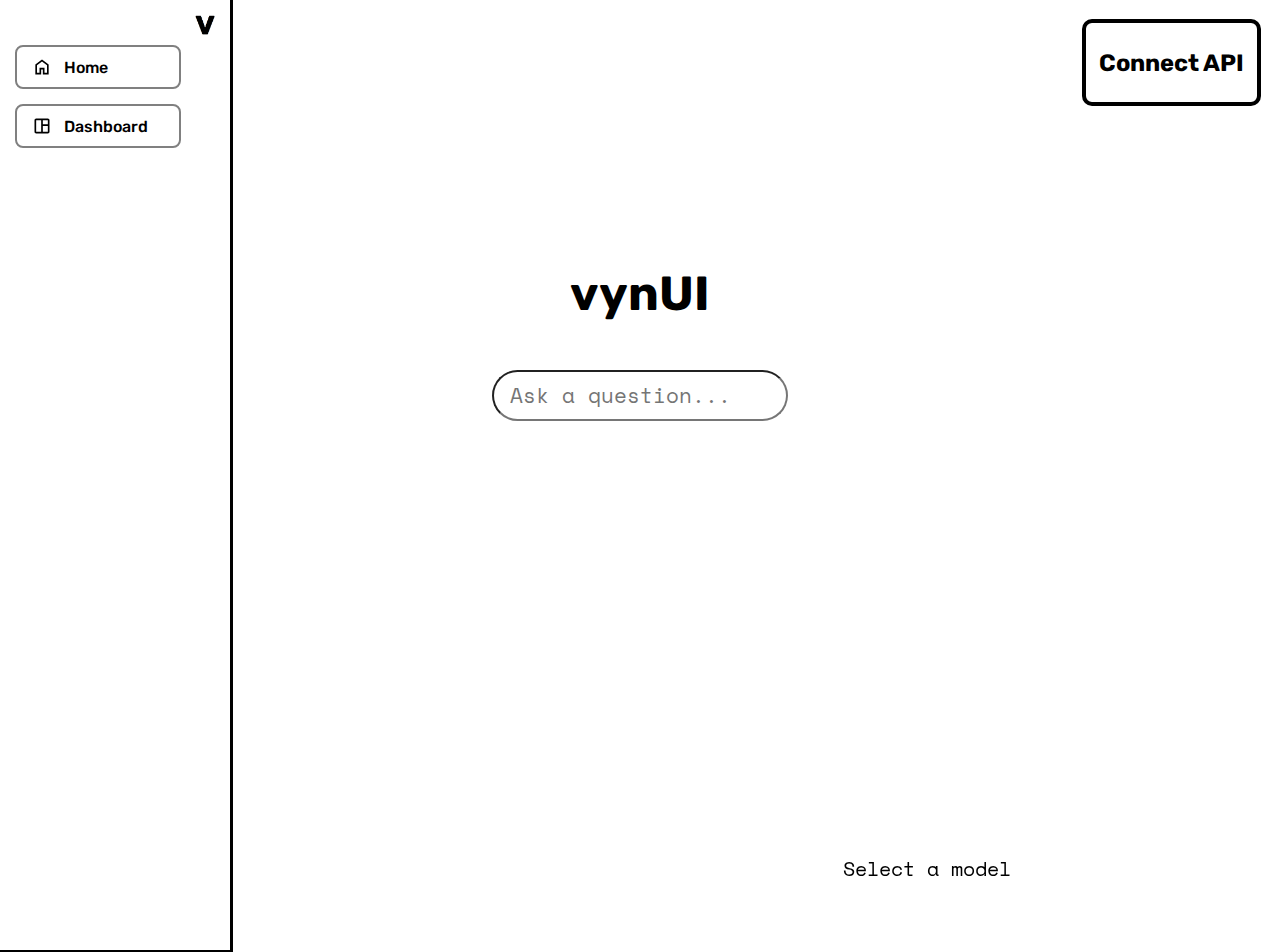
<file: Frontend/templates/index.html>
<!DOCTYPE html>
<html lang="en">
<head>
    <meta charset="UTF-8">
    <meta name="viewport" content="width=device-width, initial-scale=1.0">
    <script src="https://code.jquery.com/jquery-3.7.1.min.js"></script>
    <link rel="stylesheet" href="/Frontend/static/index.css"/>
    <link rel="icon" href="/Images/favicon.png" type="image/x-icon">
    <script src="../static/index.js"></script>
    <script src="/Backend/connectAPI.js"></script>
    <title>vynUI - Home</title>
</head>   
<body>
<nav id="sidebar">
        <button class="toggle-sidebar">
            <img src="/Images/favicon.png" alt="Toggle Sidebar">
        </button>
        <ul>
            <li>
                <a class="homesidebar" href="index.html">
                    <img class="Homeicon" src="/Images/homeicon.svg" alt="home">
                    <span class="nav-text">Home</span>
                </a>
            </li>
            <li>
                <a class="dashboardsidebar" href="dashboard.html">
                    <img class="Dashboardicon" src="/Images/dashboard.svg" alt="Dashboard">
                    <span class="nav-text">Dashboard</span>
                </a>
            </li>
            <!-- CHATS WOULD GO IN HERE  -->
        </ul>
    </nav>



    <div class="mainmiddle">
<!-- greeting -->
    <div class="greeting">
     <h2>vynUI</h2>
    </div>
    <!-- send message to ollama model -->
     <input type="text" placeholder="Ask a question..." class="ollamauserinput"></input>

    </div>
<!-- Model Selector (obvious) -->
     <div class="modelSelector">
        <div class="modeldropdown">
            <select id="modelSelect" class="modelSelect">
                <option value="" disabled selected>Select a model</option>
            </select>
        </div>
    </div>
    <div class = "connectapi-button-contiainer">
        <button class="apiconnect open-popup" type="button"><b><p><span>Connect API</span></p></b></button>
    </div>

    </div>
<!-- connect api button and functions -->
    <div class="apiconnect-container" style="display:none;">
        <script>
            // use delegated handlers so the button can be added after script runs
            $(document).on('click', '.open-popup', function(){
                $('.apiconnect-container').show();
            });

            $(document).on('click', '.closeapiconnect-popupbutton', function(){
                $('.apiconnect-container').hide();
            });
        </script>

        <div class="closeapiconnect-popup"><button class="closeapiconnect-popupbutton">X</button></div>
        <div class="apiconnect-content">
            <div class="apiconnect-inner">
                <input type="text" placeholder="Enter Ollama API" class="ollamaapiinput"> 
                <img  src="/Images/entericon.png" alt="enter" class="ollamaapiinputEnter" id="ollamaapiinputEnter"> 
            </div>
        </div>
    </div>

   
</body>
</html>
</file>
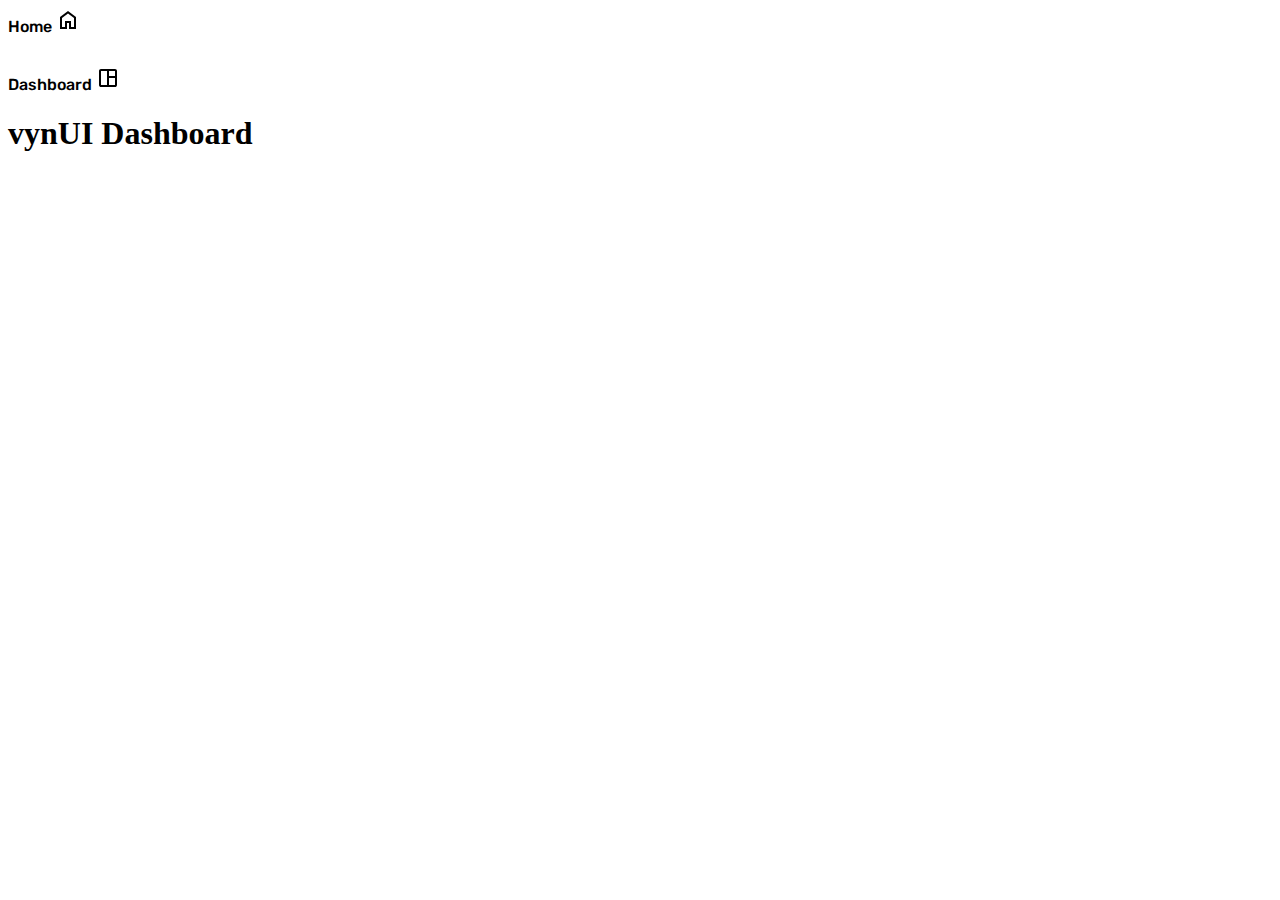
<file: Frontend/templates/dashboard.html>
<!DOCTYPE html>
<html lang="en">
  <head>
    <meta charset="UTF-8" />
    <meta name="viewport" content="width=device-width, initial-scale=1.0" />
    <link rel="stylesheet" href="/Frontend/static/dashboard.css" />
    <title>vynUI</title>
  </head>
  <body>
    <nav id="sidebar">
      <ul>
        <li>
          <a class="homesidebar" href="index.html">
            <span>Home</span>
            <img class="Homeicon" src="/Images/homeicon.svg" alt="home" />
          </a>
        </li>
        <li>
          <a class="dashboardsidebar" href="dashboard.html">
            <span>Dashboard</span>
            <img
              class="Dashboardicon"
              src="/Images/dashboard.svg"
              alt="Dashboard"
            />
          </a>
        </li>
        <!-- CHATS WOULD GO IN HERE  -->
      </ul>
    </nav>

    <h1 class="mainheader">vynUI Dashboard</h1>
  </body>
</html>
</file>
<file: Frontend/static/index.css>
/* Importing Rubik font */
@import url("https://fonts.googleapis.com/css2?family=Rubik:ital,wght@0,300..900;1,300..900&display=swap");
/* Importing space Mono font */
@import url("https://fonts.googleapis.com/css2?family=Space+Mono:ital,wght@0,400;0,700;1,400;1,700&display=swap");

.greeting {
  font-family: "Rubik", sans-serif;
  font-optical-sizing: auto;
  font-weight: 500;
  font-style: normal;
  font-size: xx-large;
}

.ollamauserinput {
  font-family: "Space Mono", monospace;
  font-weight: 400;
  font-style: normal;
  border-radius: 2rem;
  font-size: 1.3rem;
  margin-top: 0.5rem;
  padding: 0.5rem 1rem;
  display: block;
}
.mainmiddle {
  display: flex;
  flex-direction: column;
  align-items: center;
  justify-content: center;
  height: 70vh;
}

.modeldropdown {
  position: fixed;
  display: inline-block;
}
.modelSelect {
  appearance: none;
  background-color: transparent;
  font-family: "Space Mono", monospace;
  font-weight: 500;
  font-style: normal;
  font-size: 1.6vw;
  margin-top: 0.5rem;
  padding: 0.5vh 1vw;
  border: 0px solid white;
  color: black;
  right: 20vw;
  margin-right: 16.9rem;
  position: fixed;
  bottom: 1vw;
  margin-top: 0;
  margin-right: 0;
}

.apiconnect-container {
  position: fixed;
  top: 0;
  left: 0;
  right: 0;
  bottom: 0;
  background: rgba(0, 0, 0, 0.5);
  padding: 15px;
  z-index: 9999;
}

.closeapiconnect-popupbutton {
  font-size: 30px;
  position: fixed;
  top: 15px;
  right: 15px;
  cursor: pointer;
  width: 40px;
  border: 2px solid transparent;
  background-color: transparent;
  padding: 1vh;
  padding-right: 5vh;
  padding-top: 2vh;
}

.apiconnect-content {
  width: 100%;
  height: 100%;
  display: flex;
  align-items: center;
  justify-content: center;
  background-color: white;
  border-radius: 40px;
}
.connectapi-button-contiainer {
  right: 0;
  position: fixed;
  padding: 1.5vw;
  top: 0;
  display: block;
}
.apiconnect {
  /*API connect button styling*/
  padding: 1vw;
  padding-bottom: 0.2vh;
  padding-top: 0.2vh;
  font-family: "Rubik", sans-serif;
  font-optical-sizing: auto;
  font-weight: 500;
  font-style: normal;
  font-size: large;
  border: 0.5vh solid black;
  background-color: white;

  border-radius: 10px;

  font-size: 1.85vw;
}
.apiconnect:hover {
  background-color: black;
  color: white;
  cursor: pointer;
}

.ollamaapiinput {
  font-family: "Space Mono", monospace;
  position: absolute;
  top: 0;
  left: 0;
  margin-top: 17vh;
  margin-left: 8vh;
  font-size: large;
  border-radius: 1vh;
}

.ollamaapiinputEnter {
  position: fixed;
  width: 39px;
  height: 40px;
  top: 0;
  left: 0;
  margin-top: 16.6vh;
  margin-left: 33.5vh;
}

.Dashboardicon,
.Homeicon {
  filter: brightness(0);
  width: 20px;
  height: 20px;
  flex-shrink: 0;
}

#sidebar ul {
  list-style: none;
  padding: 0;
  margin: 0;
  display: flex;
  flex-direction: column;
  gap: 30px;
}

a {
  font-family: "Rubik", sans-serif;
  font-style: normal;
  font-weight: 500;
  font-optical-sizing: auto;
  color: black;
  text-decoration: none;
  border: 2.5px solid grey;
  border-radius: 8px;
  padding: 10px 15px;
  display: flex;
  align-items: center;
  gap: 12px;
  white-space: nowrap;
  width: calc(100% - 34px);
  box-sizing: border-box;
}

a:hover {
  background-color: #f5f5f5;
  text-decoration: none;
  border-radius: 8px;
}

a:active {
  color: #007b83; /* When clicked */
  transform: scale(0.98); /* Pressed-down effect */
}

a:visited {
  color: black;
}

#sidebar {
  position: absolute;
  float: left;
  left: 0;
  width: 200px;
  padding: 25px 15px;
  border-right: 3px solid #000000;
  border-bottom: 2px solid #000000;
  top: 0;
  min-height: 100vh;
  transition: all 0.3s ease;
}

#sidebar.collapsed {
  width: 70px;
  padding: 25px 15px;
}

#sidebar.collapsed .nav-text {
  display: none;
}

.toggle-sidebar {
  position: absolute;
  top: 10px;
  right: 10px;
  background: transparent;
  border: none;
  cursor: pointer;
  padding: 5px;
  z-index: 1000;
  display: flex;
  align-items: center;
  justify-content: center;
}

.toggle-sidebar img {
  width: 20px;
  height: 20px;
}

#sidebar.collapsed a {
  justify-content: center;
  padding: 10px;
  width: 40px;
  margin: 0 auto;
}

#sidebar ul {
  list-style: none;
  padding: 0;
  margin: 0;
  display: flex;
  flex-direction: column;
  gap: 15px;
  margin-top: 20px;
}
</file>
<file: Frontend/static/dashboard.css>
/* Importing Rubik font */
@import url("https://fonts.googleapis.com/css2?family=Rubik:ital,wght@0,300..900;1,300..900&display=swap");
/* Importing space Mono font */
@import url("https://fonts.googleapis.com/css2?family=Space+Mono:ital,wght@0,400;0,700;1,400;1,700&display=swap");



.Dashboardicon {
  filter: brightness(0);
}

.Homeicon {
  filter: brightness(0);
  
}

#sidebar ul {
    list-style: none;
    padding: 0;
    margin: 0;
    display: flex;
    flex-direction: column;
    gap: 30px;
}

a {
  font-family: "Rubik", sans-serif;
  font-style: normal;
  font-weight: 500;
  font-optical-sizing: auto;
  color: black;
  text-decoration: none;
}

a:hover {
    background: linear-gradient(to bottom, white, grey);
    color: black; /* Adjust for contrast */
    padding: 10px 15px;
    text-decoration: none;
    border-radius: 8px;
}

a:active {
    color: #007b83;              /* When clicked */
    transform: scale(0.98);      /* Pressed-down effect */
}

a:visited {
  color: black;
}
</file>
